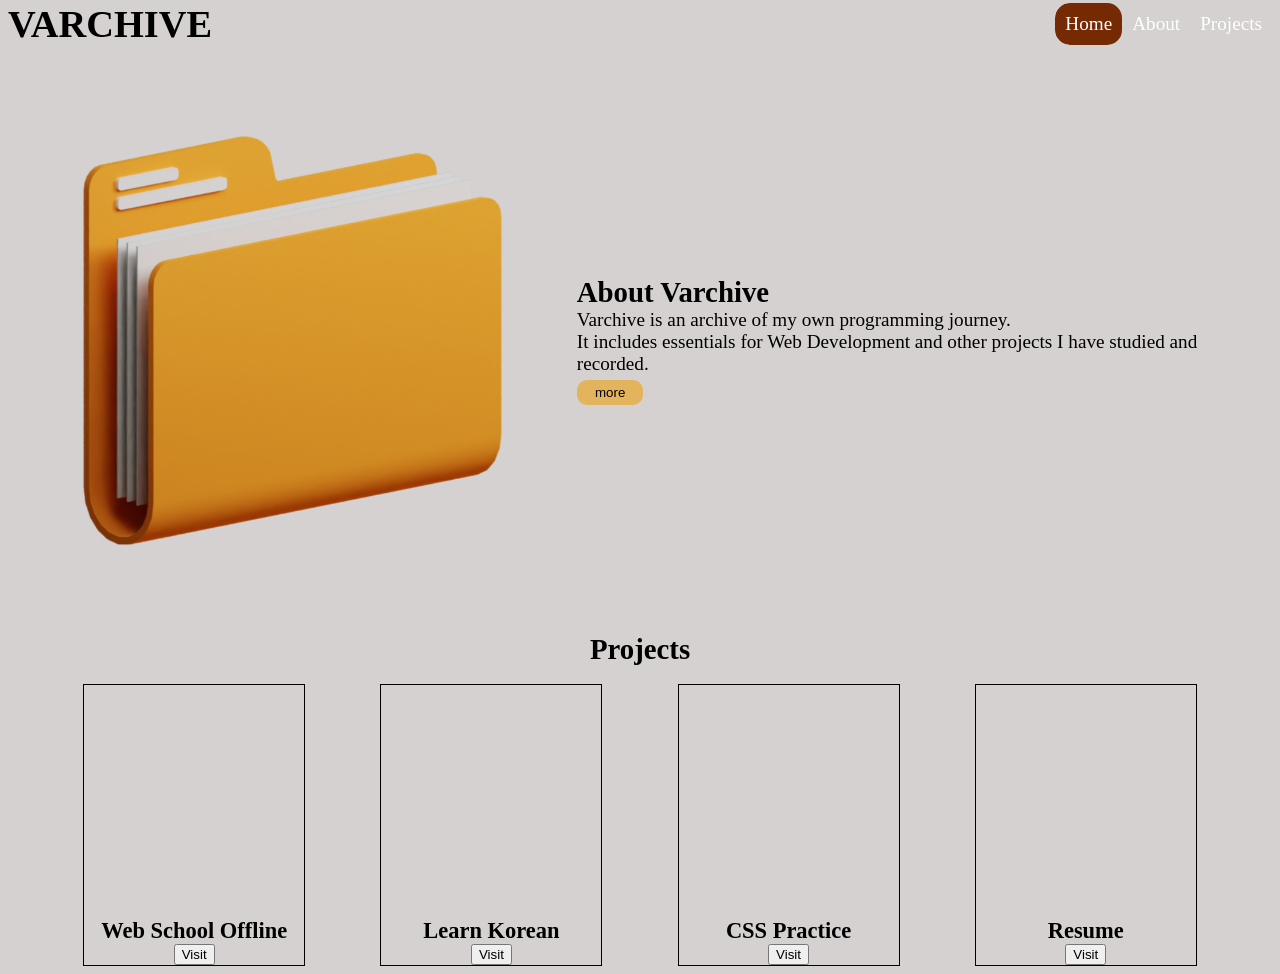
<file: index.html>
<!DOCTYPE html>
<html lang="en">
<head>
 <meta charset="UTF-8">
 <meta http-equiv="X-UA-Compatible" content="IE=Edge">
 <meta name="viewport" content="width=device-width, initial-scale=1">
  <title>Varchive</title>
  
 <link rel="website icon" type="png" href="/3d-render-icon-yellow-folder-illustration-free-png.png">
  <!-- HTML -->
  

  <!-- Custom Styles -->
  <link rel="stylesheet" href="style.css">
</head>

<body>
  <header>
    <h1 id="title">VARCHIVE</h1>
   <nav>
    <ul class="nav">
     <li><a class="active" href="">Home</a></li>
     <li><a href="">About</a></li>
     <li><a href="">Projects</a></li>
    </ul>
   </nav>
  </header>
  <section class="about">
   <img src="/3d-render-icon-yellow-folder-illustration-free-png.png" alt="/3d-render-icon-yellow-folder-illustration-free-png.png">
   <div>
    <h2>About Varchive</h2>
    <p>Varchive is an archive of my own programming journey. <br /> It includes essentials for Web Development and other projects I have studied and recorded.</p>
    <button type="submit">more</button>
   </div>
  </section>
  <section>
   <h2>Projects</h2>
   <div class="project_container">
    <div class="wso">
     <!--<img src="/Web School Web School Offline/WebSchoolOffline.png" alt="WebSchoolOffline.png">-->
     <h3>Web School Offline</h3>
     <button type="submit">Visit</button>
    </div>
    <div>
     <h3>Learn Korean</h3>
     <button type="submit">Visit</button>
    </div>
    <div>
     <h3>CSS Practice</h3>
     <button type="submit">Visit</button>
    </div>
    <div>
     <h3>Resume</h3>
     <button type="submit">Visit</button>
    </div>
   </div>
  </section>
  <!-- Project -->
  <script src="main.js"></script>
</body>
</html>
</file>
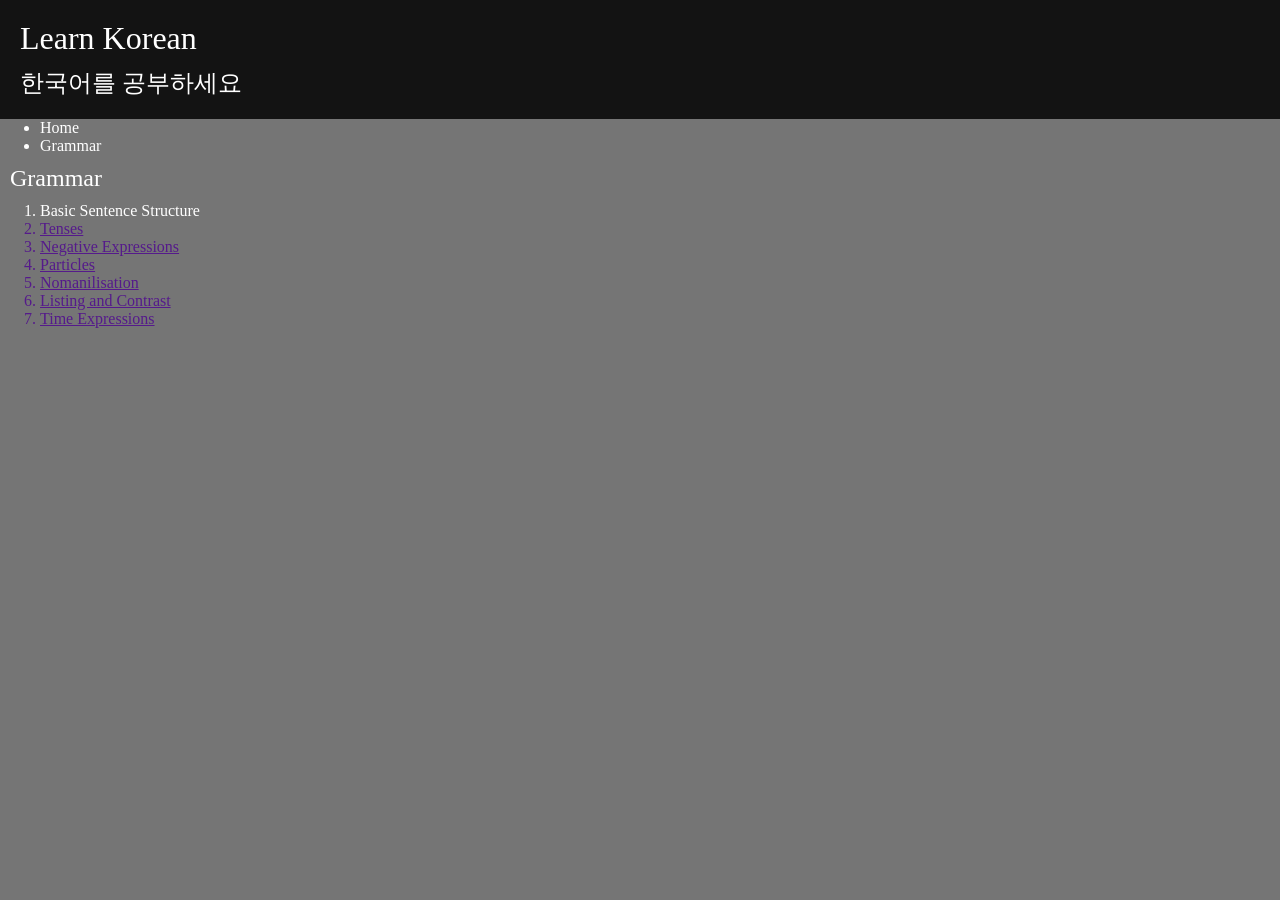
<file: Learn Korean/index.html>
<!DOCTYPE html>
<html>

<head>
 <meta charset="UTF-8">
 <meta name="viewport" content="width=device-width, initial-scale=1">
 <title>Learn Korean</title>
 
 <link rel="stylesheet" href="style.css">
</head>

<body>

 <header>
  <h1>Learn Korean</h1>
  <h2>한국어를 공부하세요</h2>
 </header>
 
 <nav>
  <ul>
   <li>Home</li>
   <li>Grammar</li>
  </ul>
 </nav>
 
 <section>
  <h2>Grammar</h2>
  
  <ol>
   <li>Basic Sentence Structure</li>
   <a href="">
    <li>Tenses</li>
   </a>
   <a href="">
    <li>Negative Expressions</li>
   </a>
   <a href="">
    <li>Particles</li>
   </a>
   <a href="">
    <li>Nomanilisation</li>
   </a>
   <a href="">
    <li>Listing and Contrast</li>
   </a>
   <a href="">
    <li>Time Expressions</li>
   </a>
  </ol>
 </section>
 
</body>

</html>
</file>
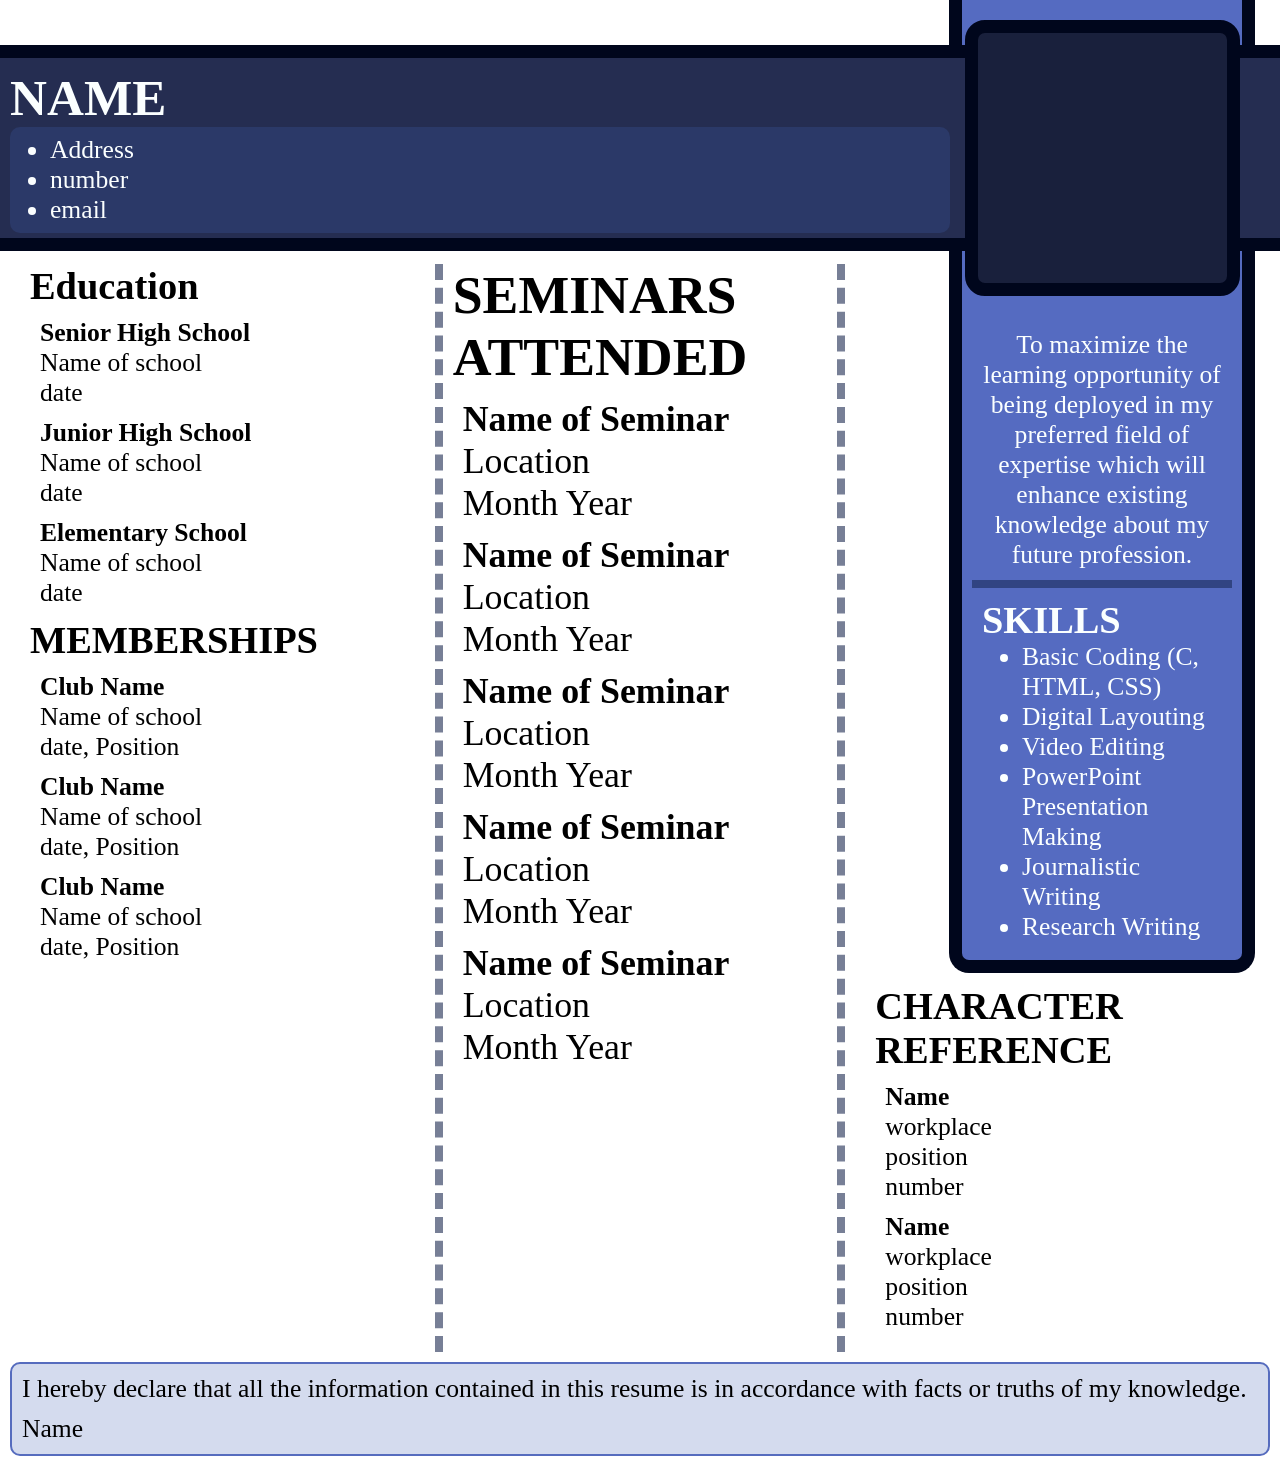
<file: Prince Resume/index.html>
<!DOCTYPE html>
<html>

<head>
 <meta charset="UTF-8">
 <meta name="viewport" content="width=device-width, initial-scale=1">
 <link rel="stylesheet" href="style.css">
 <title>Prince Resume Template</title>
</head>

<body>
 <header>
  <div class="header">
   <h1>NAME</h1>
   <ul>
    <li>Address</li>
    <li>number</li>
    <li>email</li>
   </ul> 
  </div>
 </header>
 <div class="profile"></div>
 
 <aside>
  <p>To maximize the learning opportunity of being deployed in my preferred field of expertise which will enhance existing knowledge about my future profession.</p>
  <hr>
  <section class="skills">
   <h2>SKILLS</h2>
   <ul>
    <li>Basic Coding (C, HTML, CSS) </li>
    <li>Digital Layouting</li>
    <li>Video Editing</li>
    <li>PowerPoint Presentation Making </li>
    <li>Journalistic Writing</li>
    <li>Research Writing</li>
   </ul>
  </section>
 </aside>

<section class="flex">
 <div>
  <h2>Education</h2>
   <p>
    <strong>Senior High School</strong> <br>
   Name of school <br>
   date
   </p>
   <p>
    <strong>Junior High School</strong> <br>
   Name of school <br>
   date
   </p>
   <p>
    <strong>Elementary School</strong> <br>
   Name of school <br>
   date
   </p>
  <h2>MEMBERSHIPS</h2>
   <p>
    <strong>Club Name</strong> <br>
     Name of school <br>
     date, Position
   </p>
   <p>
    <strong>Club Name</strong> <br>
   Name of school <br>
   date, Position
   </p>
   <p>
    <strong>Club Name</strong> <br>
   Name of school <br>
   date, Position
   </p>
 </div>
 <div class="seminar">
  <h2>SEMINARS ATTENDED</h2>
   <p>
    <strong>Name of Seminar</strong> <br>
    Location <br>
    Month Year
   </p>
   <p>
    <strong>Name of Seminar</strong> <br>
    Location <br>
    Month Year
   </p>
   <p>
    <strong>Name of Seminar</strong> <br>
    Location <br>
    Month Year
   </p>
   <p>
    <strong>Name of Seminar</strong> <br>
    Location <br>
    Month Year
   </p>
   <p>
    <strong>Name of Seminar</strong> <br>
    Location <br>
    Month Year
   </p>
 </div>
 <div class="reference">
  <h2>CHARACTER REFERENCE</h2>
  <p>
   <strong>Name</strong> <br>
   workplace <br>
   position <br>
   number
  </p>
  <p>
   <strong>Name</strong> <br>
   workplace <br>
   position <br>
   number
  </p>
 </div>
</section>
<footer>
 <p>I hereby declare that all the information contained in this resume is in accordance with facts or truths of my knowledge.</p>
 <p>Name</p>
</footer>
</body>

</html>
</file>
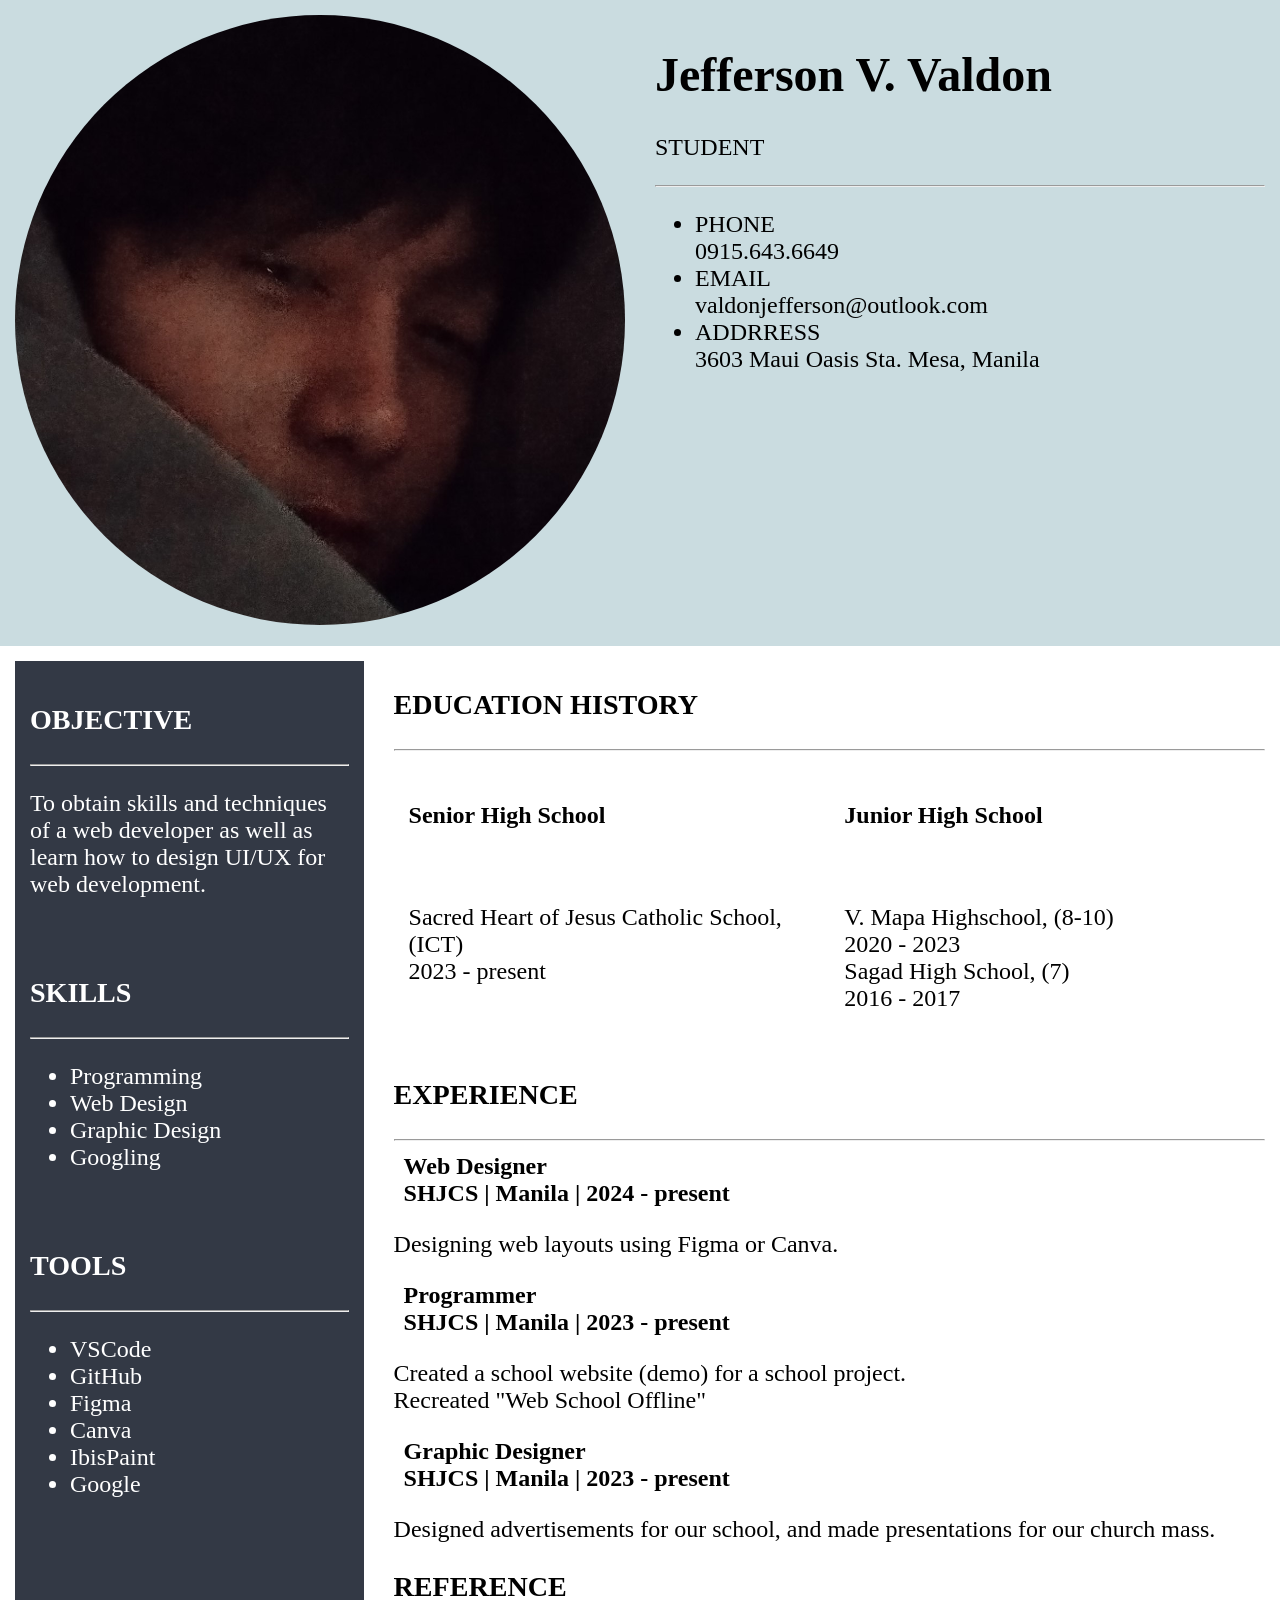
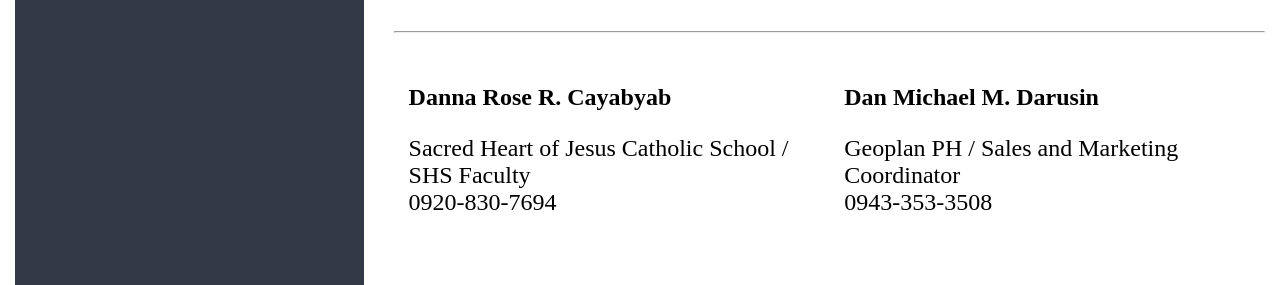
<file: Resume/index.html>
<!DOCTYPE html>
<html lang="en">
<head>
    <meta charset="UTF-8">
    <meta http-equiv="X-UA-Compatible" content="IE=Edge">
    <meta name="viewport" content="width=device-width, initial-scale=1.0">

    <title>Resume</title>

    <!-- HTML -->


    <!-- Custom Styles -->
    <link rel="stylesheet" href="style.css">
</head>

<body>
    <header>
        <div class="flex-container">
            <div>
                <img src="IMG_20241031_154453.jpg" alt="" srcset="">
            </div>
            <div>
                <h1>Jefferson V. Valdon</h1>
                <p>STUDENT</p>
                <hr>
                <ul>
                    <li>
                        PHONE <br>
                        0915.643.6649
                    </li>
                    <li>
                        EMAIL <br>
                        valdonjefferson@outlook.com 
                    </li>
                    <li>
                        ADDRRESS <br>
                        3603 Maui Oasis Sta. Mesa, Manila
                    </li>
                </ul>
            </div>
        </div>
    </header>
    <div class="flex-container">
        <div id="aside">
            <aside>
                <h3>OBJECTIVE</h3>
                <hr>
                <p>To obtain skills and techniques of a web developer as well as learn how to design UI/UX for web development.</p>
                <br>
                <h3>SKILLS</h3>
                <hr>
                <ul>
                    <li>Programming</li>
                    <li>Web Design</li>
                    <li>Graphic Design</li>
                    <li>Googling</li>
                </ul>
                <br>
                <h3>TOOLS</h3>
                <hr>
                <ul>
                    <li>VSCode</li>
                    <li>GitHub</li>
                    <li>Figma</li>
                    <li>Canva</li>
                    <li>IbisPaint</li>
                    <li>Google</li>
                </ul>
            </aside>
        </div>
        <div>
            <section>
                <h3>EDUCATION HISTORY</h3>
                <hr>
                <div class="flex-container">
                    <div>
                        <p><strong>Senior High School</strong></p>
                        <br>
                        <p>
                         Sacred Heart of Jesus Catholic School, (ICT) <br>
                         2023 - present
                        </p>
                    </div>
                    <div>
                        <p><strong>Junior High School</strong></p>
                        <br>
                        <p>
                            V. Mapa Highschool, (8-10) <br>
                            2020 - 2023 <br>
                            Sagad High School, (7) <br>
                            2016 - 2017
                        </p>
                    </div>
                </div>
            </section>
            <section>
                <h3>EXPERIENCE</h3>
                <hr>
                <div id="exp-details">
                    <h4>
                        Web Designer <br>
                        SHJCS | Manila | 2024 - present
                    </h4>
                    <p>Designing web layouts using Figma or Canva.</p>
                    <h4>
                        Programmer <br>
                        SHJCS | Manila | 2023 - present
                    </h4>
                    <p>
                        Created a school website (demo) for a school project. <br>
                        Recreated "Web School Offline"
                    </p>
                    <h4>
                        Graphic Designer <br>
                        SHJCS | Manila | 2023 - present
                    </h4>
                    <p>Designed advertisements for our school, and made presentations for our  church mass.</p>
                </div>
            </section>
            <section>
                <h3>REFERENCE</h3>
                <hr>
                <div class="flex-container">
                    <div>
                        <p><strong>Danna Rose R. Cayabyab</strong></p>
                        <p>
                            Sacred Heart of Jesus Catholic School / SHS Faculty <br>
                            0920-830-7694
                        </p>
                    </div>
                    <div>
                        <p><strong>Dan Michael M. Darusin</strong></p>
                        <p>
                            Geoplan PH / Sales and Marketing Coordinator <br>
                            0943-353-3508
                        </p>
                    </div>
                </div>
            </section>
        </div>
    </div>
    <!-- Project -->
     <script src="main.js"></script>
</body>
</html>
</file>
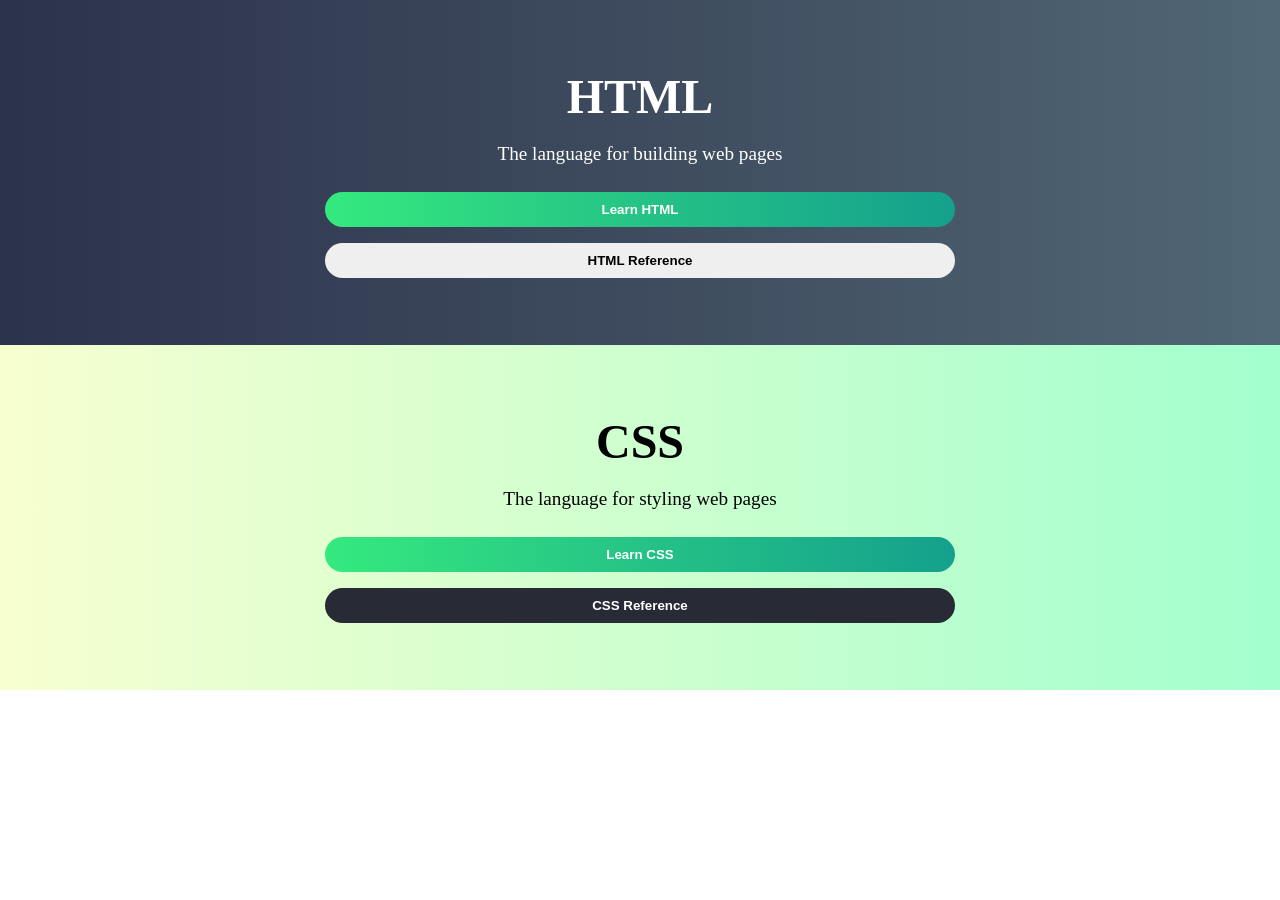
<file: Web School Offline/index.html>
<!DOCTYPE html>
<html>

<head>
 <meta charset="UTF-8">
 <meta name="viewport" content="width=device-width, initial-scale=1">
 <title>Web School Offline</title>
 
 <link rel="website icon" type="png" href="WebSchoolOffline.png">
 
 <link rel="stylesheet" href="style.css">
</head>

<body>
 
 <section class="html_python">
  <h1>HTML</h1>
  <p>The language for building web pages</p>
  <a href="sections/html.html">
   <button type="submit" id="button_green">
    Learn HTML
   </button>
  </a> <br>
  <a href="sections/">
   <button type="submit">
    HTML Reference
   </button>
  </a>
 </section>
 
 <section class="css_ourPlaylist">
  <h1>CSS</h1>
  <p>The language for styling web pages</p>
  <button type="submit"
   id="button_green">
   Learn CSS
  </button> <br>
  <button type="submit"
   id="button_black">
   CSS Reference
  </button>
 </section> 
 
</body>

</html>
</file>
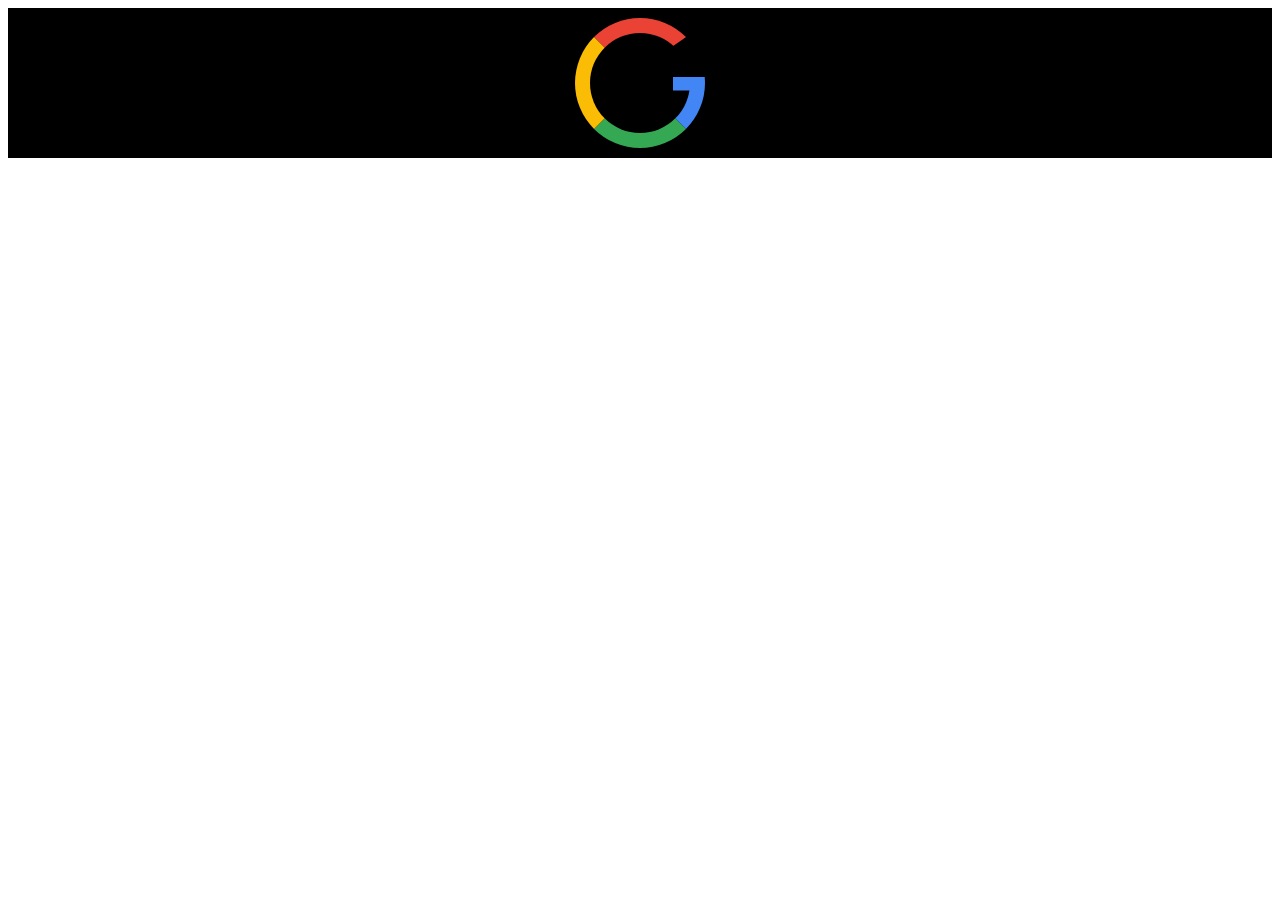
<file: CSS Practice/Logo/index.html>
<!DOCTYPE html>
<html>

<head>
 <meta charset="UTF-8">
 <meta name="viewport" content="width=device-width, initial-scale=1">
 <title>Google Logo</title>
 
 <link rel="stylesheet" href="style.css">
</head>

<body>
 <div class="google">
  <div class="logo"></div>
 </div>
</body>

</html>
</file>
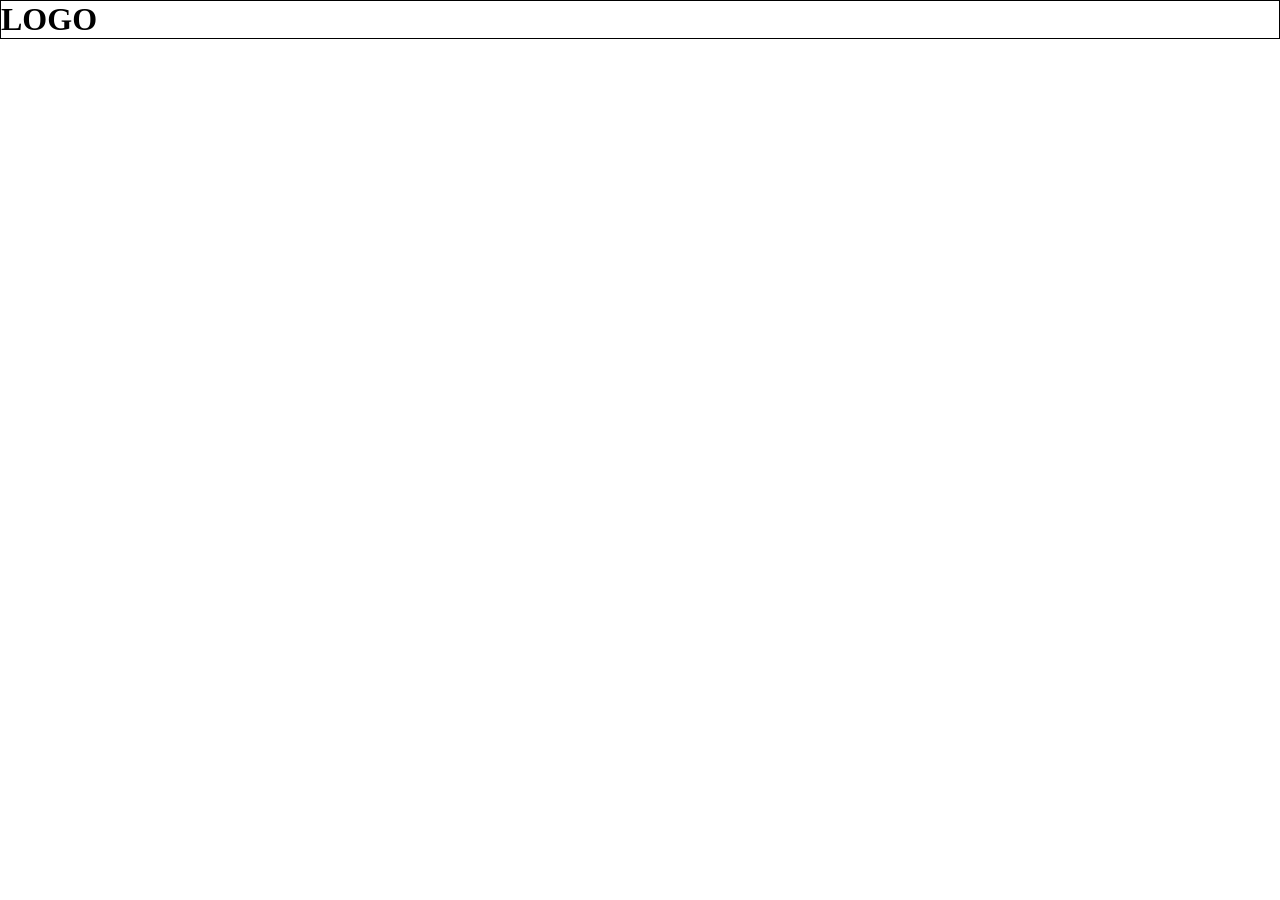
<file: portfoiio/portfolio.html>
<!DOCTYPE html>
<html lang="en">
<head>
 <meta charset="UTF-8">
 <meta name="viewport" content="width=device-width, initial-scale=1.0">
 <title>Valdon Portfolio</title>

 <!-- custom style -->
 <link rel="stylesheet" href="portfolio.css">
</head>
<body>
 <header>
  <h1>LOGO</h1>
  <nav>
   <div></div>
   <div></div>
   <div></div>
   <div></div>
  </nav>
 </header>
</body>
</html>
</file>
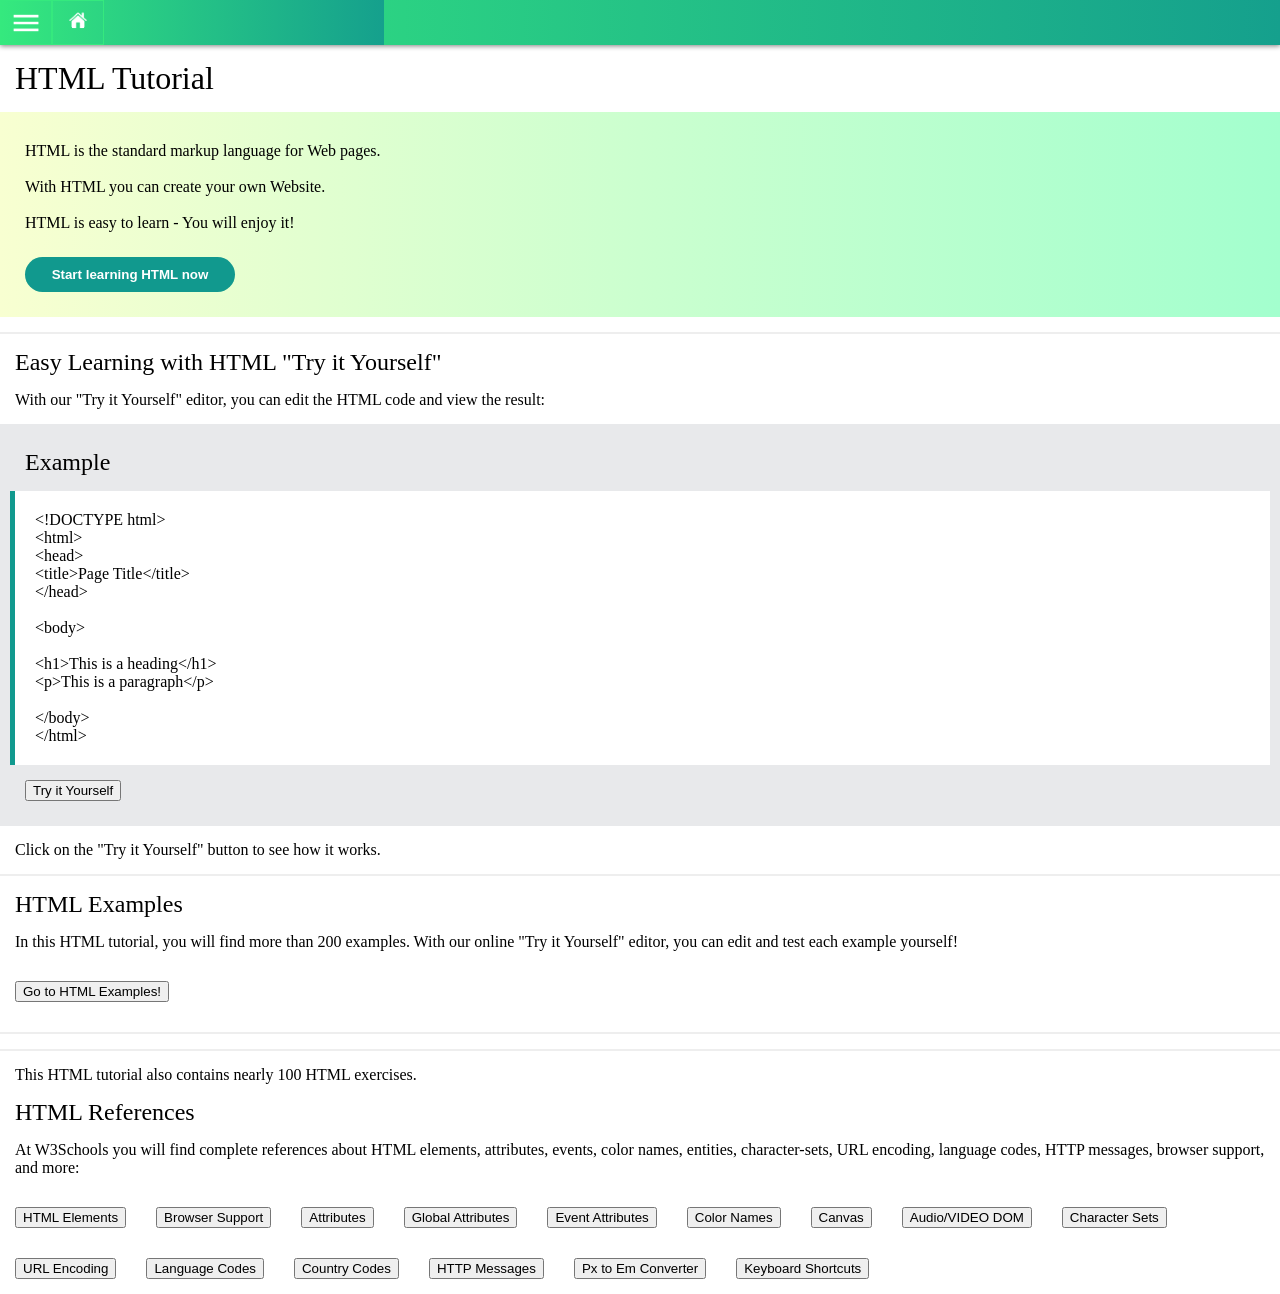
<file: Web School Offline/sections/html.html>
<!DOCTYPE html>
<html>

<head>
 <meta charset="UTF-8">
 <meta name="viewport" content="width=device-width, initial-scale=1">
 <title>Learn HTML</title>
 
 <link rel="stylesheet" href="style.css">
</head>

<body>
 <nav>
  <!-- 
  <canvas id="more"></canvas>
  -->
  <div class="nav_container">
   
   <div class="more">
    <img src="more.png" alt="more.png">
   </div>
   <div class="home">
    <button type="submit">
     <a href="../index.html">
      <img src="house_fill_c.png" alt="house_fill_c.png">
     </a>
    </button>
   </div>
   
  </div>
 </nav>
 
 <header>
  <h1>HTML Tutorial</h1>
 </header>
 
 <section class="intro">
  <p>
   HTML is the standard markup language for Web pages. <br />
   <br>
   With HTML you can create your own Website.<br>
   <br>
   HTML is easy to learn - You will enjoy it!
  </p>
  <button type="submit" class="intro_btn">
   <span>
    Start learning HTML now 
   </span>
  </button>
 </section>
 
 <hr>
 
 <section>
  <h2>Easy Learning with HTML "Try it Yourself"</h2>
  <p>With our "Try it Yourself" editor, you can edit the HTML code and view the result:</p>
 </section>
 
 <section class="example_container">
  <h2>Example</h2>
  <div class="example_code">
   <p>
    &lt;!DOCTYPE <span>html</span>&gt; <br>
    &lt;html&gt; <br>
    &lt;head&gt; <br>
    &lt;title&gt;Page Title&lt;/title&gt; <br>
    &lt;/head&gt; <br>
    <br>
    &lt;body&gt; <br>
    <br>
    &lt;h1&gt;This is a heading&lt;/h1&gt; <br>
    &lt;p&gt;This is a paragraph&lt;/p&gt; <br>
    <br>
    &lt;/body&gt; <br>
    &lt;/html&gt;
   </p>
  </div>
  <button type="submit">Try it Yourself </button>
 </section>
 
 <section class="tips">
  <p>Click on the "Try it Yourself" button to see how it works.</p>
 </section>
 
 <hr>
 
 <section>
  <h2>HTML Examples</h2>
  <p>In this HTML tutorial, you will find more than 200 examples. With our online "Try it Yourself" editor, you can edit and test each example yourself!</p>
  <button type="submit">Go to HTML Examples!</button>
 </section>
 
 <hr>
 <hr>
 
 <section>
  <p>This HTML tutorial also contains nearly 100 HTML exercises.</p>
  <h2>HTML References</h2>
  <p>At W3Schools you will find complete references about HTML elements, attributes, events, color names, entities, character-sets, URL encoding, language codes, HTTP messages, browser support, and more:</p>
  <div class="references_container">
   <button type="submit">HTML Elements</button>
   <button type="submit">Browser Support</button>
   <button type="submit">Attributes </button>
   <button type="submit">Global Attributes</button>
   <button type="submit">Event Attributes</button>
   <button type="submit">Color Names</button>
   <button type="submit">Canvas</button>
   <button type="submit">Audio/VIDEO DOM</button>
   <button type="submit">Character Sets</button>
   <button type="submit">URL Encoding </button>
   <button type="submit">Language Codes</button>
   <button type="submit">Country Codes</button>
   <button type="submit">HTTP Messages</button>
   <button type="submit">Px to Em Converter</button>
   <button type="submit">Keyboard Shortcuts</button>
  </div>
 </section>
 
 <script src="main.js"></script>
</body>

</html>
</file>
<file: style.css>
* {
 margin: 0px;
}
body {
 background-color: #d4d1d0;
 font-size: 1.2em;
}
header {
 /* background: #6A675F; */
 padding-top: 2px;
 padding-left: 8px;
 padding-bottom: 2px;
 padding-right: 8px;
}
header,.nav {
 /* border: 1px solid black; */
 display: flex;
 justify-content: space-between;
 align-items: center; 
 flex-wrap: wrap; 
}
/* navigation bar */
ul {
 list-style-type: none;
 margin: 0;
 padding: 0;
 border-radius: 15px;
 overflow: hidden;
}
li {
 display: inline;
}
a {
 display: block;
 border-radius: 15px;
 padding: 10px;
 color: white;
 text-align: center;
 text-decoration: none;
}
a:hover {
 background-color: #963e0b;
 /* border-radius: 15px; */
}
a.active {
 background-color: #752a04;
}
/*li a:hover:not(.active) {
 background: linear-gradient(
  to right, #752a04, #963e0b, #c48c6c
 );
}*/
/* main content */
section {
 margin: 8px;
}
.about {
 display: flex;
 align-items: center;
}
.about img {
 width: 45%;
 height: auto;
}
.about div {
 width: 50%;
}
.about h2 {
 text-align: start;
}
/* .about p {
 justify-content: space-evenly;
} */
.about button {
 width: 5em;
 margin-top: 5px;
 border: none;
 border-radius: 10px;
 padding: 5px;
 background-color: #e4b45c;
}
h2 {
 text-align: center;
}
.project_container {
 margin-top: 8px;
 display: flex;
 justify-content: space-evenly;
 flex-wrap: wrap;
}
.project_container div {
 width: 220px;
 height: 280px;
 margin-top: 10px;
 border: 1px solid black;
 display: flex;
 flex-direction: column;
 justify-content: flex-end; 
 align-items: center;
}
/*h3 {
 justify-content: flex-end;
}*/
/* I have no idea what the fuck is wrong with this */

/*#wso {
 background-image: url(/Web School Offline/WebSchoolOffline.png);
}*/

/*.wso {
 background-image: url(/Web School Offline/WebSchoolOffline.png);
 background-size: cover;
 background-position: center;
 background-repeat: no-repeat;
}*/
</file>
<file: Learn Korean/style.css>
* {
 margin: 0;
}
body {
 background: #757575;
 color: #fff;
}
h1, h2 {
 margin: 10px;
}

header {
 padding: 10px;
 background: #131313;
}
header h1, h2{
 font-weight: normal;
}
</file>
<file: Prince Resume/style.css>
* {
 margin: 0px;
}
body {
 font-size: 1.6em;
}
section {
 margin: 10px 10px 10px 10px;
}
p {
 margin: 10px 10px 10px 10px;
}

.header {
 height: auto;
 margin: 45px 0px 13px 0px;
 border: 13px #00061C;
 border-style: solid none solid none;
 /*  
 border-top-style: none;
 border-right-style: solid;
 border-bottom-style: none;
 border-left-style: solid; 
 */
 padding: 10px 330px 5px 10px;
 background: #252D51;
 color: #FBFFFF;
 /*
 display: flex;
 justify-content: space-between;
 */
}
.header > ul {
 /* width: 100%; */
 border-radius: 10px;
 padding: 8px 20px 8px 40px;
 background: #2B3968;
 /*
 display: flex;
 flex-wrap: wrap;
 flex-direction: column;
 */
}
.profile {
 width: 249px;
 height: 250px;
 border: 13px solid #00061C;
 border-radius: 20px;
 background: #19203C;
 position: absolute;
 right: 40px;
 top: 20px;
 z-index: 1;
}

aside {
 width: 260px;
 height: auto;
 border: 13px #00061C;
 border-style: none solid solid solid;
 border-radius: 0px 0px 20px 20px;
 padding: 320px 10px 8px 10px;
 background: #556BC1;
 position: absolute; 
 right: 25px;
 top: 0px;
 z-index: -1;
 color: #FBFFFF;
}
aside > p {
 text-align: center;
}
hr {
 height: 8px;
 border: none;
 background: #314482;
}
.skills {
 margin: 10px 10px 10px 10px;
}

.flex {
 /* border: 1px solid black; */
 position: static; 
 z-index: -2;
 display: flex;
}
.flex div {
 width: 35%;
 margin: 0px 10px 0px 10px;
 /* border: 1px solid black; */
 padding: 0px 10px 0px 10px;
 /* font-size: 1.4em; */
}
.flex > .seminar {
 border: 8px #777F96;
 border-style: none dashed none dashed;
 font-size: 1.4em;
}
.flex > .reference {
 padding: 720px 10px 10px 10px;
}

footer {
 background: #D4DBEE;
 border: 2px solid #566CBE;
 border-radius: 10px;
 margin: 10px;
 position: static;
 /* bottom: 0px; */
 z-index: -2;
}

/* responsive for mobile */
@media screen and (max-width: 480px) {
 body {
  font-size: 1em;
 }
 .header{
  margin: 300px 0px 13px 0px;
 }
 .header > ul {
  padding: 8px 300px 8px 40px;
 }
 aside {
  padding: 470px 10px 8px 10px;
 }
 .flex {
  margin: 400px 10px 10px 10px;
  flex-direction: column;
 }
 .flex div {
  width: 90%;
 }
 .flex > .seminar {
  border-style: dashed none dashed none;
 }
 .flex > .reference {
 padding: 10px 10px 10px 10px;
 }
}
</file>
<file: Resume/style.css>
body {
    margin: 0px;
    font-size: 18pt;
}

/* header */
header {
    background-color: #CADCE0;
}
.flex-container {
    display: flex;
}
.flex-container > div {
    width: 100%;
    /* margin: 5px; */
    /* border: solid black; */
    padding: 15px;
    /* font-size: 30px; */
}

img {
    width: 100%;
    border-radius: 50%;
}

/* li {
    font-weight: bold;
} */

/* aside */
aside {
    height: 100%;
    background-color: #333945;
    /* margin: 15px; */
    /* border-radius: 5%; */
    padding: 15px;
    color: #fff;
}
#aside {
    width: 40%;
}

/* section */
section h4 {
    margin: 10px;
}
</file>
<file: Web School Offline/style.css>
body {
 margin: 0;
 text-align: center;
 font-size: 1.2em;
}

section {
 /* display: flex; */
 min-height: 325px;
 padding: 10px;
 align-content: center;
}
section h1 {
 margin: 10px;
 font-size: 2.5em;
}
section button {
 width: 50%;
 margin: 8px;
 border: none;
 border-radius: 20px;
 padding: 10px;
 font-weight: bold;
 /* display: block;
 text-align: center; */
} 
#button_green {
 background: linear-gradient(
  to right, #35E97E, #25C386, #15A08D
  );
 color: #FFFFFF;
}
#button_black {
 background: #282A36;
 color: #fff;
}
a {
 /* width: 100%; */
 text-decoration: none;
}
a:visited {
 color: #FFFFFF;
}
.html_python {
 background: linear-gradient(
  to right, #2C324C, #3E4B5E, #516775
  );
 color: #FFFFFF;
}
.css_ourPlaylist {
 background: linear-gradient(
  to right, #F7FFD0, #CEFFCF, #A3FFCE
  );
}
</file>
<file: CSS Practice/Logo/style.css>
.google {
 padding: 10px;
 display: flex;
 justify-content: center;
 background: black;
}
.logo {
 position: relative;
 width: 100px;
 height: 100px;
 border-top: 15px solid #ea4335;
 border-right: 15px solid #4285f4;
 border-bottom: 15px solid #34a853;
 border-left: 15px solid #fbbc05;
 border-radius: 50%;
 background-color: black;
}
.logo::before {
 content: "";
 position: absolute;
 background-color: #4285f4;
 width: 30px;
 height: 15px;
 top: 50%;
 right: -13px;
 transform: translateY(-50%);
}
.logo::after {
 content: "";
 position: absolute;
 width: 0;
 height: 0;
 top: -18px;
 right: -18px;
 border-top: 55px solid transparent;
 border-right: 80px solid black;
 /* transform: translateX(-5px); */
 transform: translateY(7px);
}
</file>
<file: portfoiio/portfolio.css>
* {
 margin: 0;
}

header {
 border: 1px solid black;
}
</file>
<file: Web School Offline/sections/style.css>
* {
 margin: 0;
}
h1, h2, p {
 margin: 15px;
}

nav {
 height: 45px;
 display: flex;
 background: linear-gradient(
  to right, #35E97E, #25C386, #15A08D
  );
 box-shadow: 0px 1px 5px grey;
}
nav canvas {
 width: 50px;
 height: 50px;
 border: 1px solid black;
}
.nav_container {
 width: 30%;
 background: linear-gradient(
  to right, #35E97E, #25C386, #15A08D
  );
 display: flex;
}
.nav_container div {
 width: 49%;
 height: auto;
 border: 0.5px solid #35E97E; 
 display: flex;
 justify-content: center;
 align-items: center;
}
.nav_container button {
 height: 100%;
 background: none;
 border: none;
 transition: 0.4s;
}
.nav_container button:hover {
 background: black;
}
div img {
 width: 100%;
 height: auto;
}
.home img {
 width: 70%;
 height: auto;
 /* justify-content: center; */
}

header h1 {
 /* margin: 15px; */
 font-weight: normal;
}

.intro {
 background: linear-gradient(
  to right, #F8FFD1, #CBFFCF, #A3FFCE
  );
 padding: 15px 10px 15px 10px;
}
.intro button {
 width: 210px;
 margin: 10px 15px 10px 15px;
 border: none;
 border-radius: 20px;
 padding: 10px 15px 10px 15px;
 background: #11998E;
 font-weight: bold;
 color: #FFFFFF;
 transition: all 0.5s;
 cursor: pointer;
 vertical-align: middle;
}
.intro_btn span {
 cursor: pointer;
 display: inline-block;
 position: relative;
 transition: 0.5s;
}
.intro_btn span:after {
 content: '\00bb';
 position: absolute;
 opacity: 0;
 top: 0;
 right: -20px;
 transition: 0.5s;
}
.intro_btn:hover span {
 padding-right: 25px;
}
.intro_btn:hover span:after {
 opacity: 1;
 right: 0;
}

hr {
 margin: 15px 0px 15px 0px;
 border: 1px solid #EEEEEE;
}

section h2 {
 font-weight: normal;
} 
section button {
 margin: 15px;
}

.example_container {
 background: #E8E9EB;
 padding: 10px;
}
.example_container .example_code {
 background: #fff;
 /* border isn't fucking working */
 border: 5px #11998E;
 border-style: none none none solid;
 padding: 5px;
}

.references_container {
 display: flex;
 flex-wrap: wrap;
}

@media screen and (min-width: 480px) {
 .nav_container div {
  width: 50px;
 }
}
</file>
